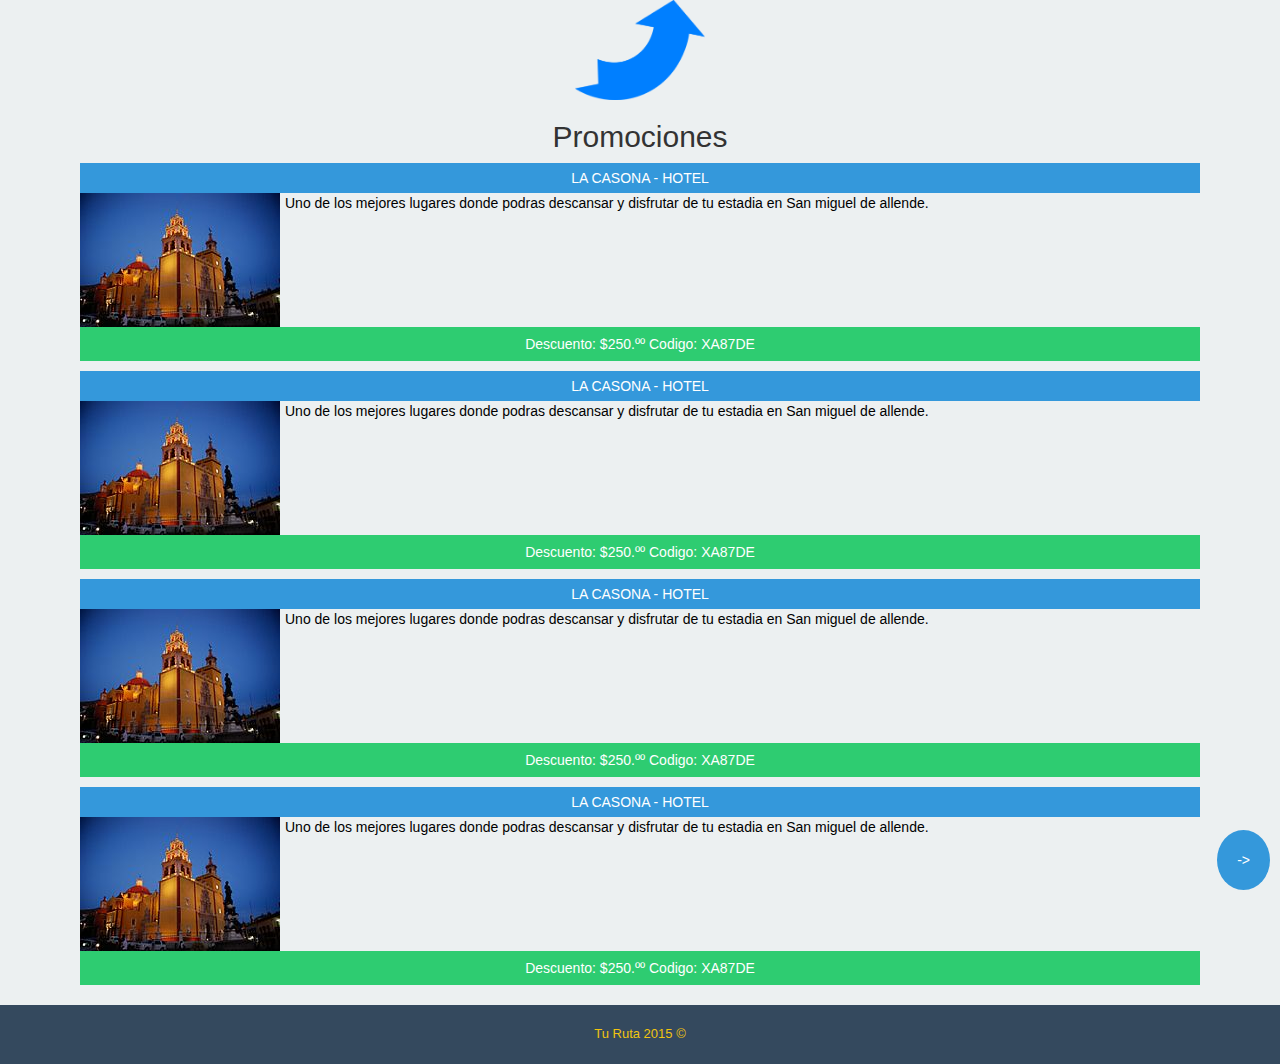
<file: movil/promos.html>
<!DOCTYPE html>
<html lang="en">
<head>
	<meta charset="UTF-8">
	<meta http-equiv="X-UA-Compatible" content="IE=edge">
    <meta name="viewport" content="width=device-width, initial-scale=1">
	<!-- Latest compiled and minified CSS -->
<link rel="stylesheet" href="bootstrap.css">

<!-- Optional theme -->
<!--<link rel="stylesheet" href="https://maxcdn.bootstrapcdn.com/bootstrap/3.3.6/css/bootstrap-theme.min.css" integrity="sha384-fLW2N01lMqjakBkx3l/M9EahuwpSfeNvV63J5ezn3uZzapT0u7EYsXMjQV+0En5r" crossorigin="anonymous">

<!-- Latest compiled and minified JavaScript -->
<!--<script src="https://maxcdn.bootstrapcdn.com/bootstrap/3.3.6/js/bootstrap.min.js" integrity="sha384-0mSbJDEHialfmuBBQP6A4Qrprq5OVfW37PRR3j5ELqxss1yVqOtnepnHVP9aJ7xS" crossorigin="anonymous"></script>
-->
	<title>Tu Ruta</title>
	<link rel="stylesheet" href="style.css">
</head>
<body class="white">
	<section class="logo">
			<img src="arrow.png" height=100 alt="">
	</section>
	<section>
			<section class="login container center">
			<h2>Promociones</h2>
			<div class="card">
				<div class="card-title">
					La casona - Hotel
				</div>
				<div class="card-content">
					<img src="guana.jpg" class="card-image" alt="">
					Uno de los mejores lugares donde podras descansar y disfrutar de tu estadia en San miguel de allende.
				</div>
				<div class="card-promo">
					Descuento: $250.ºº Codigo: XA87DE 
				</div>
			</div>
			<div class="card">
				<div class="card-title">
					La casona - Hotel
				</div>
				<div class="card-content">
					<img src="guana.jpg" class="card-image" alt="">
					Uno de los mejores lugares donde podras descansar y disfrutar de tu estadia en San miguel de allende.
				</div>
				<div class="card-promo">
					Descuento: $250.ºº Codigo: XA87DE 
				</div>
			</div><div class="card">
				<div class="card-title">
					La casona - Hotel
				</div>
				<div class="card-content">
					<img src="guana.jpg" class="card-image" alt="">
					Uno de los mejores lugares donde podras descansar y disfrutar de tu estadia en San miguel de allende.
				</div>
				<div class="card-promo">
					Descuento: $250.ºº Codigo: XA87DE 
				</div>
			</div>
			<div class="card">
				<div class="card-title">
					La casona - Hotel
				</div>
				<div class="card-content">
					<img src="guana.jpg" class="card-image" alt="">
					Uno de los mejores lugares donde podras descansar y disfrutar de tu estadia en San miguel de allende.
				</div>
				<div class="card-promo">
					Descuento: $250.ºº Codigo: XA87DE 
				</div>
			</div>


		</section>

		<footer>
			Tu Ruta 2015 ©
		</footer>
	</section>
	<section id="Next" class="blue"><a href="ruta.html">-></a></section>
</body>
<script src="jquery-2.1.4.min.js"></script>
</html>
</file>
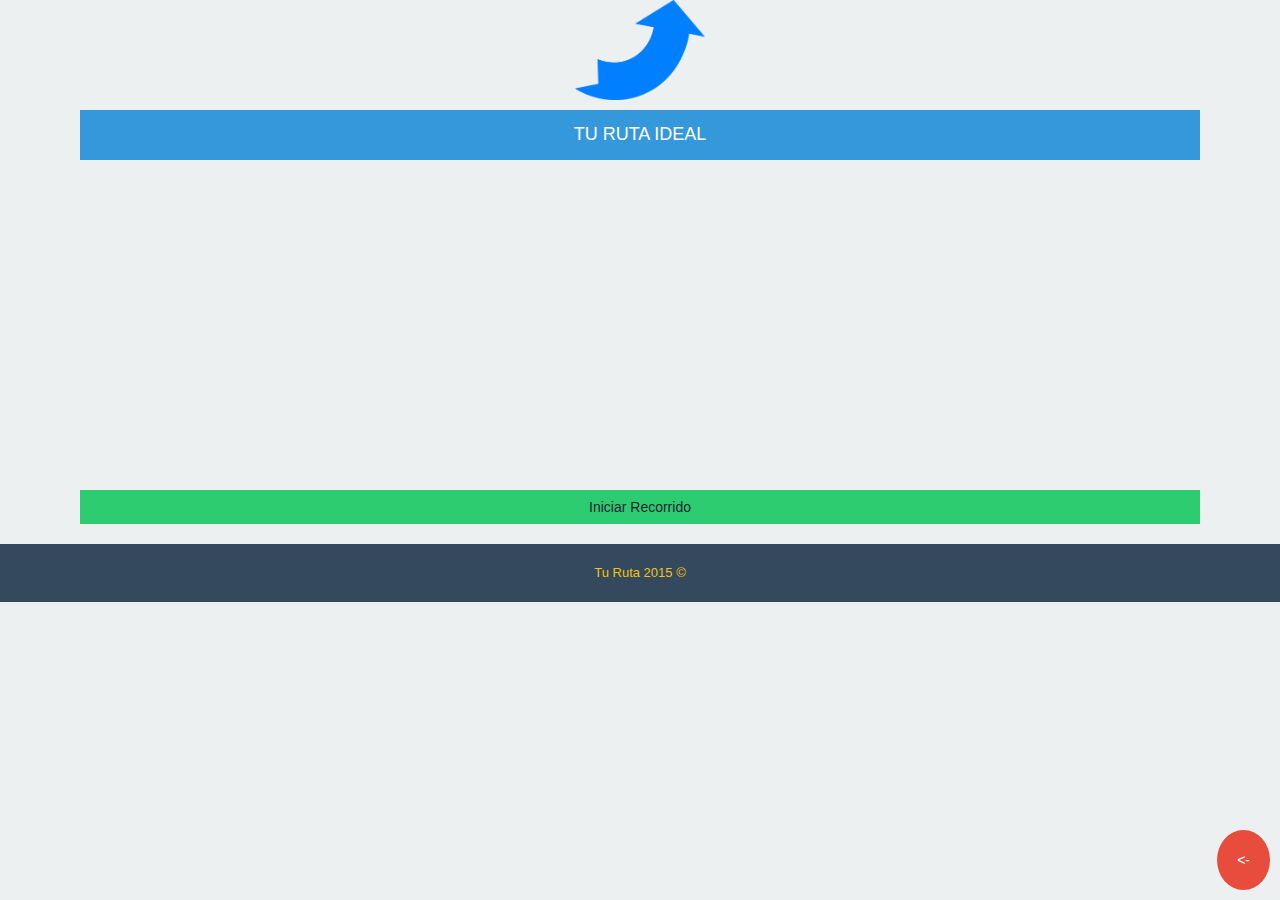
<file: movil/recorrido.html>
<!DOCTYPE html>
<html lang="en">
<head>
	<meta charset="UTF-8">
	<meta http-equiv="X-UA-Compatible" content="IE=edge">
    <meta name="viewport" content="width=device-width, initial-scale=1">
	<!-- Latest compiled and minified CSS -->
<link rel="stylesheet" href="bootstrap.css">

<!-- Optional theme -->
<!--<link rel="stylesheet" href="https://maxcdn.bootstrapcdn.com/bootstrap/3.3.6/css/bootstrap-theme.min.css" integrity="sha384-fLW2N01lMqjakBkx3l/M9EahuwpSfeNvV63J5ezn3uZzapT0u7EYsXMjQV+0En5r" crossorigin="anonymous">

<!-- Latest compiled and minified JavaScript -->
<!--<script src="https://maxcdn.bootstrapcdn.com/bootstrap/3.3.6/js/bootstrap.min.js" integrity="sha384-0mSbJDEHialfmuBBQP6A4Qrprq5OVfW37PRR3j5ELqxss1yVqOtnepnHVP9aJ7xS" crossorigin="anonymous"></script>
-->
<script src="http://maps.google.com/maps/api/js?sensor=false" 
          type="text/javascript"></script>
	<title>Tu Ruta</title>
	<link rel="stylesheet" href="style.css">
</head>
<body class="white">
	<section class="logo">
			<img src="arrow.png" height=100 alt="">
	</section>
	<section>
			<section class="login container center">
				<div class="card">
					<div class="card-title">
						<h4>Tu ruta ideal</h4>
					</div>
					<div id="map" style="width: 100%; height: 330px;"></div>
					<script type="text/javascript">
					    var locations = [
					      ['PaseoMadero', 21.0114332,-101.2490824, 1],
					      ['CafeTal', 21.0125031,-101.2513286, 2],
					      ['TeatroJuarez', 21.0155327,-101.2527985, 3],
					      ['Universidad', 21.0171051,-101.2536514, 4],
					      ['MercadoHidalgo', 21.0178362,-101.2579591, 5],
					      ['MinaNopal', 21.0189217,-101.2574438, 6]
					    ];

					    var map = new google.maps.Map(document.getElementById('map'), {
					      zoom: 15,
					      center: new google.maps.LatLng(21.0181433,-101.2539827),//21.0215484,-101.2630378),
					      mapTypeId: google.maps.MapTypeId.ROADMAP
					    });

					    var infowindow = new google.maps.InfoWindow();

					    var marker, i;

					    for (i = 0; i < locations.length; i++) {  
					      marker = new google.maps.Marker({
					        position: new google.maps.LatLng(locations[i][1], locations[i][2]),
					        map: map
					      });

					      google.maps.event.addListener(marker, 'click', (function(marker, i) {
					        return function() {
					          infowindow.setContent(locations[i][0]);
					          infowindow.open(map, marker);
					        }
					      })(marker, i));
					    }
					  </script>
					  <div class="card-promo">
					  	<a href="promos.html">Iniciar Recorrido</a>
					  </div>
				</div>


			</section>

		<footer>
			Tu Ruta 2015 ©
		</footer>
	</section>
	<section id="Next" class="red"><a href="#"><-</a></section>
</body>
<script src="jquery-2.1.4.min.js"></script>
</html>
</file>
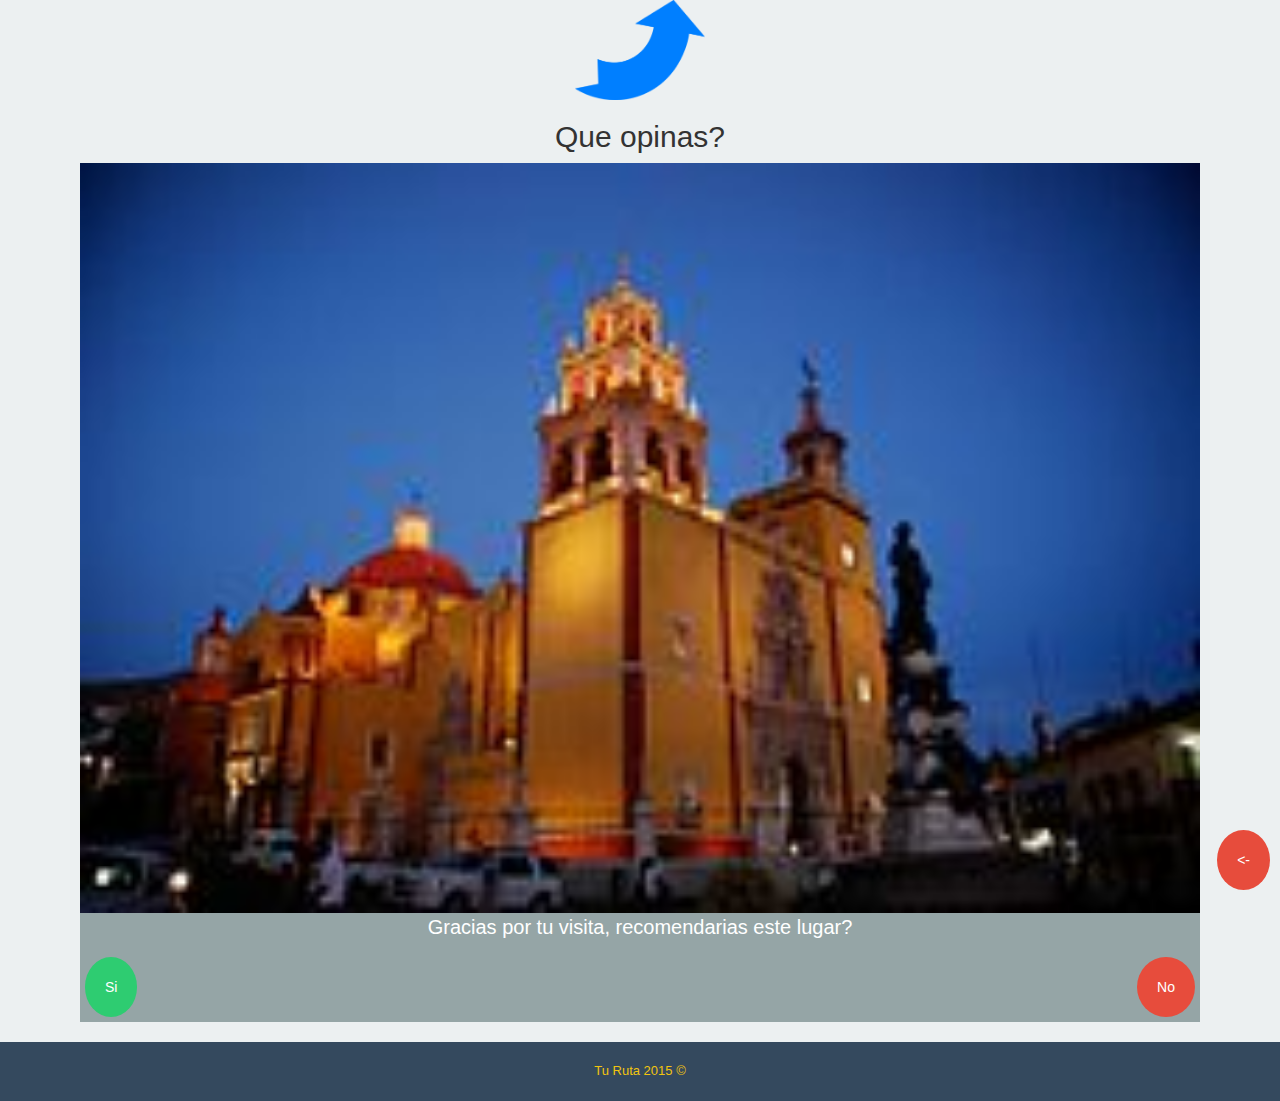
<file: movil/ruta.html>
<!DOCTYPE html>
<html lang="en">
<head>
	<meta charset="UTF-8">
	<meta http-equiv="X-UA-Compatible" content="IE=edge">
    <meta name="viewport" content="width=device-width, initial-scale=1">
	<!-- Latest compiled and minified CSS -->
<link rel="stylesheet" href="bootstrap.css">

<!-- Optional theme -->
<!--<link rel="stylesheet" href="https://maxcdn.bootstrapcdn.com/bootstrap/3.3.6/css/bootstrap-theme.min.css" integrity="sha384-fLW2N01lMqjakBkx3l/M9EahuwpSfeNvV63J5ezn3uZzapT0u7EYsXMjQV+0En5r" crossorigin="anonymous">

<!-- Latest compiled and minified JavaScript -->
<!--<script src="https://maxcdn.bootstrapcdn.com/bootstrap/3.3.6/js/bootstrap.min.js" integrity="sha384-0mSbJDEHialfmuBBQP6A4Qrprq5OVfW37PRR3j5ELqxss1yVqOtnepnHVP9aJ7xS" crossorigin="anonymous"></script>
-->
	<title>Tu Ruta</title>
	<link rel="stylesheet" href="style.css">
</head>
<body class="white">
	<section class="logo">
			<img src="arrow.png" height=100 alt="">
	</section>
	<section>
			<section class="login container center">
				<h2>Que opinas?</h2>
				<div class="card-opinion">

					<img src="guana.jpg"  class="card-opinion-image" alt="">
					<div class="card-buttons">
					<p>Gracias por tu visita, recomendarias este lugar?</p>
					<a href="" class="No">No</a>
					<a href="" class="Yes">Si</a>
				</div>
				</div>


			</section>

		<footer>
			Tu Ruta 2015 ©
		</footer>
	</section>
	<section id="Next" class="red"><a href="tags.html"><-</a></section>
</body>
<script src="jquery-2.1.4.min.js"></script>
</html>
</file>
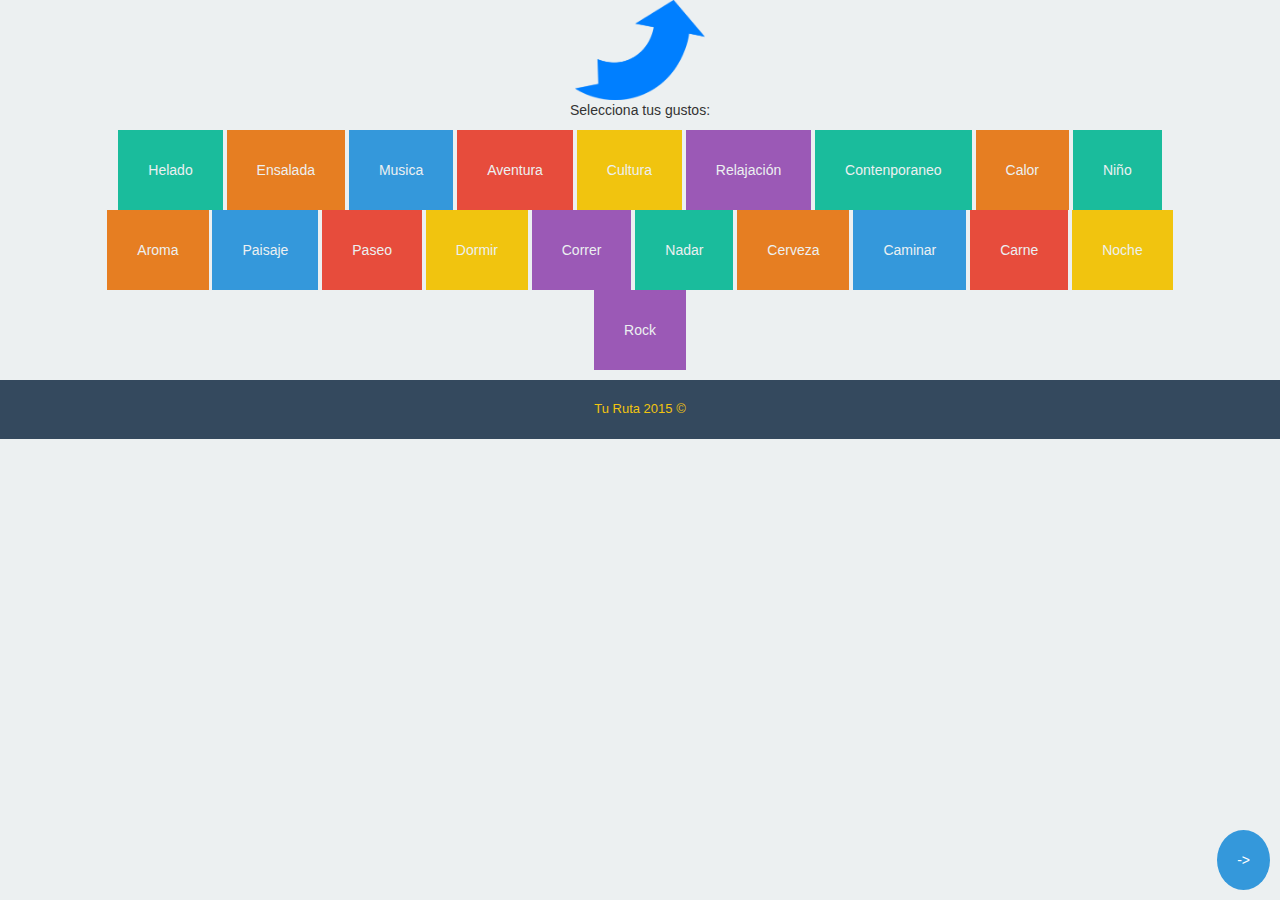
<file: movil/tags.html>
<!DOCTYPE html>
<html lang="en">
<head>
	<meta charset="UTF-8">
	<meta http-equiv="X-UA-Compatible" content="IE=edge">
    <meta name="viewport" content="width=device-width, initial-scale=1">
	<!-- Latest compiled and minified CSS -->
<link rel="stylesheet" href="bootstrap.css">

<!-- Optional theme -->
<!--<link rel="stylesheet" href="https://maxcdn.bootstrapcdn.com/bootstrap/3.3.6/css/bootstrap-theme.min.css" integrity="sha384-fLW2N01lMqjakBkx3l/M9EahuwpSfeNvV63J5ezn3uZzapT0u7EYsXMjQV+0En5r" crossorigin="anonymous">

<!-- Latest compiled and minified JavaScript -->
<!--<script src="https://maxcdn.bootstrapcdn.com/bootstrap/3.3.6/js/bootstrap.min.js" integrity="sha384-0mSbJDEHialfmuBBQP6A4Qrprq5OVfW37PRR3j5ELqxss1yVqOtnepnHVP9aJ7xS" crossorigin="anonymous"></script>
-->
	<title>Tu Ruta</title>
	<link rel="stylesheet" href="style.css">
</head>
<body class="white">
	<section class="logo">
			<img src="arrow.png" height=100 alt="">
	</section>
	<section>
			<section class="login container center">
			<p>Selecciona tus gustos:</p>
			<a href="#" class="tile green">Helado</a>
			<a href="#" class="tile orange">Ensalada</a>
			<a href="#" class="tile blue">Musica</a>
			<a href="#" class="tile red">Aventura</a>			
			<a href="#" class="tile yellow">Cultura</a>
			<a href="#" class="tile purple">Relajación</a>
			<a href="#" class="tile green">Contenporaneo</a>
			<a href="#" class="tile orange">Calor</a>
			<a href="#" class="tile green">Niño</a>
			<a href="#" class="tile orange">Aroma</a>
			<a href="#" class="tile blue">Paisaje</a>
			<a href="#" class="tile red">Paseo</a>			
			<a href="#" class="tile yellow">Dormir</a>
			<a href="#" class="tile purple">Correr</a>
			<a href="#" class="tile green">Nadar</a>
			<a href="#" class="tile orange">Cerveza</a>
			<a href="#" class="tile blue">Caminar</a>
			<a href="#" class="tile red">Carne</a>			
			<a href="#" class="tile yellow">Noche</a>
			<a href="#" class="tile purple">Rock</a>
		</section>
		<footer>
			Tu Ruta 2015 ©
		</footer>
	</section>
	<section id="Next" class="blue"><a href="recorrido.html">-></a></section>
</body>
<script src="jquery-2.1.4.min.js"></script>
</html>
</file>
<file: movil/style.css>
a{
	text-decoration: none;
}
.login{
	text-align: center;
	}
.fb, .gp{
	font-size: 1.7rem;
	display: block;
	width: 100%;
	color: white;
	padding: 1rem;
	margin:0rem 0rem 1.3rem 0rem;
}
.fb{
	background: #3b5998;
}
.gp{
	background: #d34836;
}
.gp{
	display: block;
}
.center{
	text-align: center;
}
.logo{
	color: white;
	text-align: center;
}
main{
	position: absolute;
	bottom: 0rem;
	width: 100%;
}
body{
	background: #2c3e50;
}
footer{
	margin-top: 1rem;
	color:#f1c40f;
	padding: 2rem;
	font-size: 1.3rem;
	text-align: center;
	background: #34495e;
}
input[type="text"]{
	display: block;
	font-size: 1.6rem;
	width: 100%;
	padding: 1rem;	
	margin-bottom: 1.3rem;
}
.tile{
	display: inline-block;
	vertical-align: middle;
	padding: 3rem 3rem;
	color: #ecf0f1;
	overflow: hidden;
	text-decoration: none;
	transition:all 1s;
}
a:hover{
	text-decoration: none;
}
.green{
	background: #1abc9c;
}
.emerald{
	background: #2ecc71;
}
.blue{
	background: #3498db;
}
.purple{
	background: #9b59b6;
}
.yellow{
	background: #f1c40f;

}
.orange{
	background: #e67e22;
}
.red{
	background: #e74c3c;
}
.white{
	background: #ecf0f1;
}
.gray{
	background: #95a5a6;
}
#Next{
	display: block;
	border-radius: 50%;
	padding: 2rem;
	position: fixed;
	bottom: 1rem;
	right: 1rem;
	color: white;
	transition: all 1s;
}
#Next a{
	color: white;
}
#Next:hover{
	background: #e67e22;

}
.tile:hover{
	background: #34495e;
}
.card{
	margin: 1rem;
	color: white;
	border-style: none;
	border-radius: 8px;
	border-width: 1px;
}
.card-title{
	background: #3498db;
	text-transform: uppercase;
	padding: .5rem;
}
.card-promo{
	background: #2ecc71;
	padding: .7rem;
}
.card-content{
	color: black;
	text-align: justify;
	overflow: hidden;
}
.card-image{
	float: left;
	margin-right: 5px;
}
.card-opinion{
	display: block;

	margin:1rem;
	background: #95a5a6;
	overflow: hidden;
}
.card-opinion-image{
	width: 100%;
}
.No{
	display: inline-block;
	background: #e74c3c;
	border-radius: 50%;
	color: white;
	padding: 2rem;
	float: right;
	margin:.5rem;
}
.Yes{
	display: inline-block;
	background: #2ecc71;
	border-radius: 50%;
	color: white;
	padding: 2rem;
	float: left;
	margin:.5rem;
}
.card-opinion p {
	color: white;
	font-size: 2rem;
}
</file>
